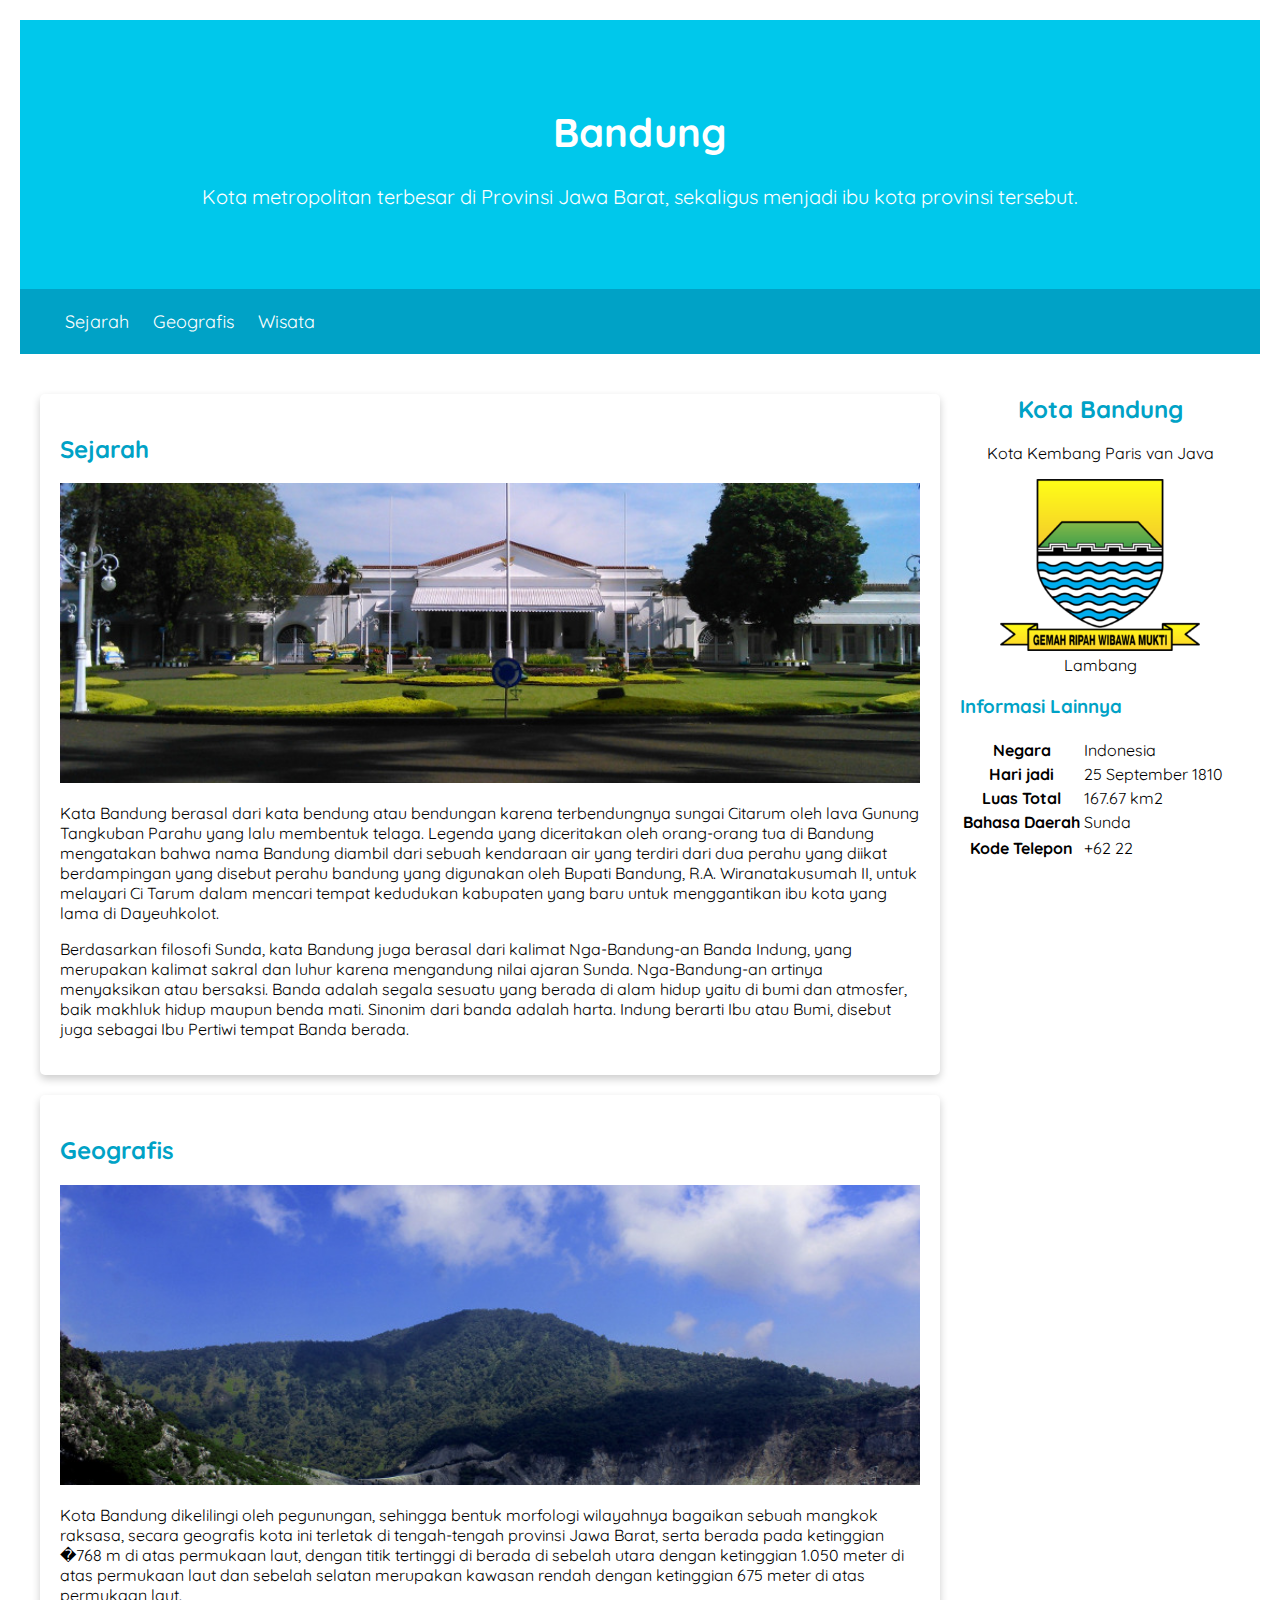
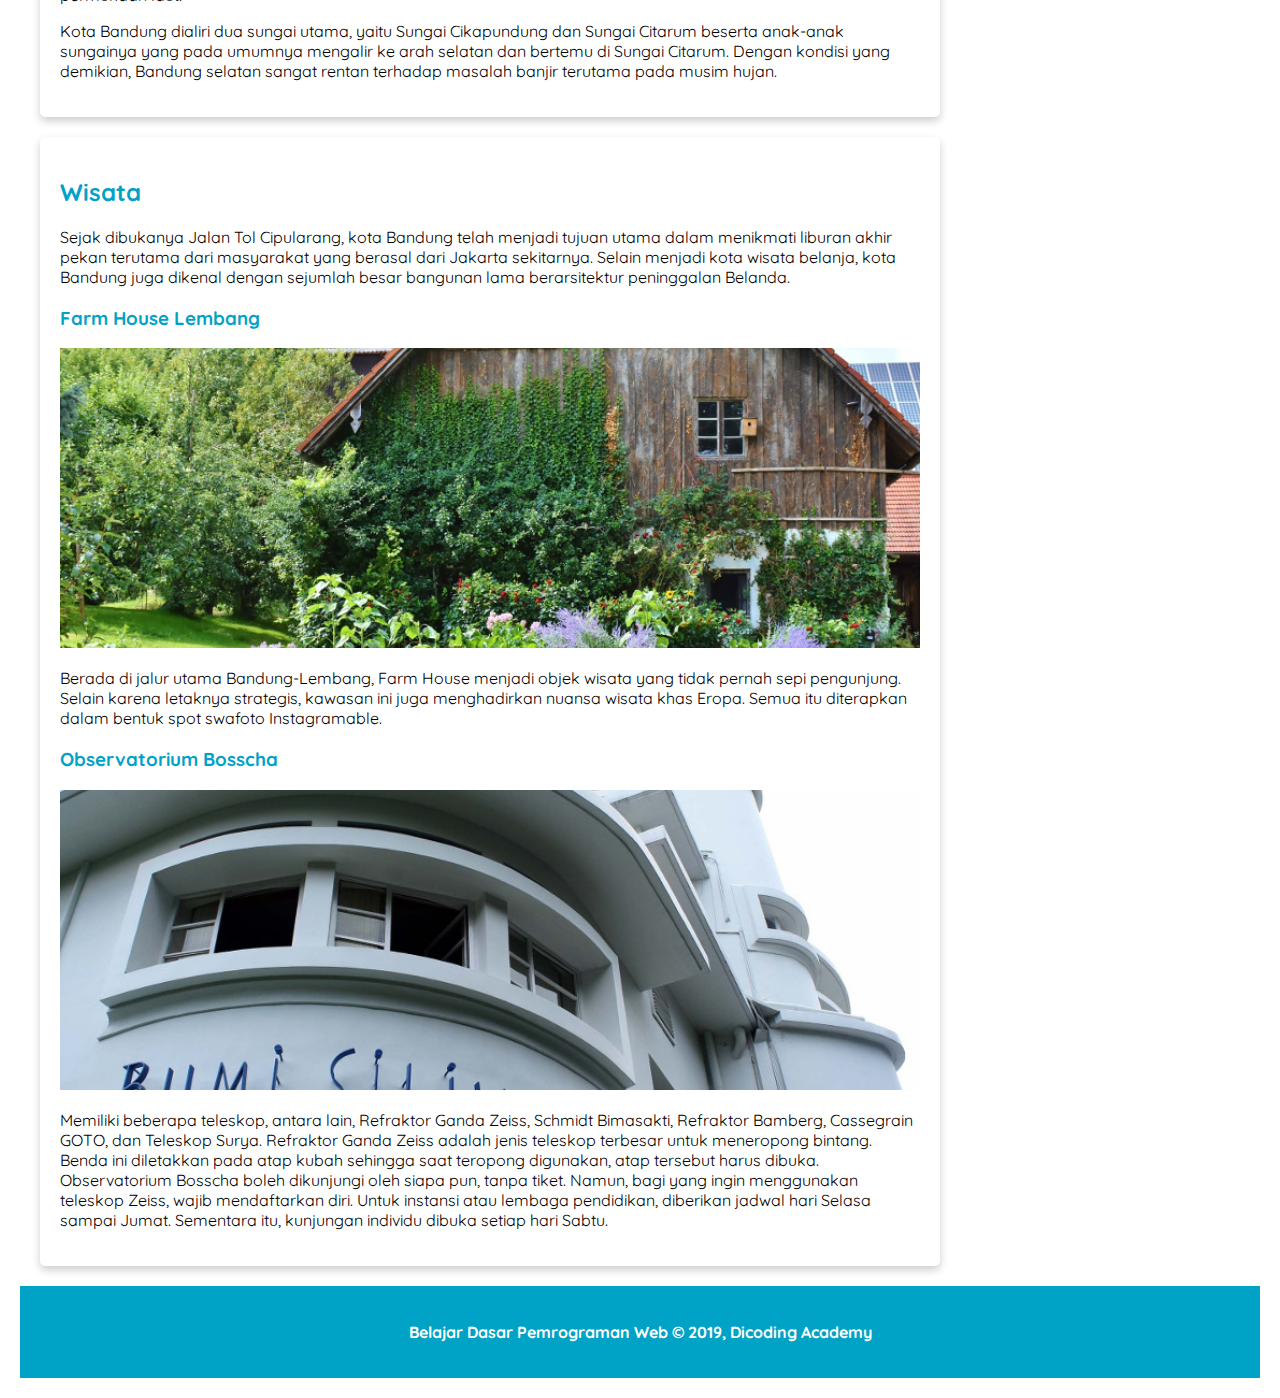
<file: bandung/index.html>
<!DOCTYPE html>
<html>
    <head>
        <title>Kota Bandung</title>
        <link rel="stylesheet" href="assets/styles/styles.css">
        <meta name="viewport" content="width=device-width, initial-scale=1">
    </head>
    <body>
        <header>
            <div class="jumbotron">
                <h1>Bandung</h1>
                <p>Kota metropolitan terbesar di Provinsi Jawa Barat, sekaligus menjadi ibu kota provinsi tersebut.</p>
            </div>
            <nav>
                <ul>
                    <li><a href="#sejarah">Sejarah</a></li>
                    <li><a href="#geografis">Geografis</a></li>
                    <li><a href="#wisata">Wisata</a></li>
                </ul>
            </nav>
        </header>

        <main>
            <div id="content">
                <article id="sejarah" class="card">
                    <h2>Sejarah</h2>
                    <img src="assets/image/history.jpg" class="featured-image" alt="sejarah">
                    <p>Kata Bandung berasal dari kata bendung atau bendungan karena terbendungnya sungai Citarum oleh lava Gunung Tangkuban Parahu yang lalu membentuk telaga. Legenda yang diceritakan oleh orang-orang tua di Bandung mengatakan bahwa nama Bandung diambil dari sebuah kendaraan air yang terdiri dari dua perahu yang diikat berdampingan yang disebut perahu bandung yang digunakan oleh Bupati Bandung, R.A. Wiranatakusumah II, untuk melayari Ci Tarum dalam mencari tempat kedudukan kabupaten yang baru untuk menggantikan ibu kota yang lama di Dayeuhkolot.</p>
                    
                    
                    <p>Berdasarkan filosofi Sunda, kata Bandung juga berasal dari kalimat Nga-Bandung-an Banda Indung, yang merupakan kalimat sakral dan luhur karena mengandung nilai ajaran Sunda. Nga-Bandung-an artinya menyaksikan atau bersaksi. Banda adalah segala sesuatu yang berada di alam hidup yaitu di bumi dan atmosfer, baik makhluk hidup maupun benda mati. Sinonim dari banda adalah harta. Indung berarti Ibu atau Bumi, disebut juga sebagai Ibu Pertiwi tempat Banda berada.</p>
                </article>

                <article id="geografis" class="card">
                    <h2>Geografis</h2>
                    <img src="assets/image/geografis.jpg" class="featured-image" alt="geografis">
                    <p>Kota Bandung dikelilingi oleh pegunungan, sehingga bentuk morfologi wilayahnya bagaikan sebuah mangkok raksasa, secara geografis kota ini terletak di tengah-tengah provinsi Jawa Barat, serta berada pada ketinggian �768 m di atas permukaan laut, dengan titik tertinggi di berada di sebelah utara dengan ketinggian 1.050 meter di atas permukaan laut dan sebelah selatan merupakan kawasan rendah dengan ketinggian 675 meter di atas permukaan laut.</p>
                    
                    
                    <p>Kota Bandung dialiri dua sungai utama, yaitu Sungai Cikapundung dan Sungai Citarum beserta anak-anak sungainya yang pada umumnya mengalir ke arah selatan dan bertemu di Sungai Citarum. Dengan kondisi yang demikian, Bandung selatan sangat rentan terhadap masalah banjir terutama pada musim hujan.</p>
                </article>

                <article id="wisata" class="card">
                    <h2>Wisata</h2>
                    <p>Sejak dibukanya Jalan Tol Cipularang, kota Bandung telah menjadi tujuan utama dalam menikmati liburan akhir pekan terutama dari masyarakat yang berasal dari Jakarta sekitarnya. Selain menjadi kota wisata belanja, kota Bandung juga dikenal dengan sejumlah besar bangunan lama berarsitektur peninggalan Belanda.</p>
                    
                    <section>
                        <h3>Farm House Lembang</h3>
                        <img src="assets/image/farm-house.jpg" class="featured-image" alt="farm house">
                        <p>Berada di jalur utama Bandung-Lembang, Farm House menjadi objek wisata yang tidak pernah sepi pengunjung. Selain karena letaknya strategis, kawasan ini juga menghadirkan nuansa wisata khas Eropa. Semua itu diterapkan dalam bentuk spot swafoto Instagramable.</p>
                    </section>
                    
                    <section>
                        <h3>Observatorium Bosscha</h3>
                        <img src="assets/image/bosscha.jpg" class="featured-image" alt="bosscha">
                        <p>Memiliki beberapa teleskop, antara lain, Refraktor Ganda Zeiss, Schmidt Bimasakti, Refraktor Bamberg, Cassegrain GOTO, dan Teleskop Surya. Refraktor Ganda Zeiss adalah jenis teleskop terbesar untuk meneropong bintang. Benda ini diletakkan pada atap kubah sehingga saat teropong digunakan, atap tersebut harus dibuka. Observatorium Bosscha boleh dikunjungi oleh siapa pun, tanpa tiket. Namun, bagi yang ingin menggunakan teleskop Zeiss, wajib mendaftarkan diri. Untuk instansi atau lembaga pendidikan, diberikan jadwal hari Selasa sampai Jumat. Sementara itu, kunjungan individu dibuka setiap hari Sabtu.</p>
                    </section>
                </article>
            </div>

            <aside>
                <article class="profile">
                    <header>
                        <h2>Kota Bandung</h2>
                        <p>Kota Kembang Paris van Java</p>
                        <figure>
                            <img src="assets/image/bandung-badge.png">
                            <figcaption>Lambang</figcaption>
                        </figure>
                    </header>
                    <section>
                       
                        <h3>Informasi Lainnya</h3>
                        <table>
                            <tr>
                                <th>Negara</th>
                                <td>Indonesia</td>
                            </tr>
                            <tr>
                                <th>Hari jadi</th>
                                <td>25 September 1810</td>
                            </tr>
                            <tr>
                                <th>Luas Total</th>
                                <td>167.67 km2</td>
                            </tr>
                            <tr>
                                <th>Bahasa Daerah</th>
                                <td>Sunda</td>
                            </tr>
                            <tr></tr>
                                <th>Kode Telepon</th>
                                <td>+62 22</td>                        
                        </table>
                    </section>
                </article>
            </aside>
        </main>

        <footer>
            <p>Belajar Dasar Pemrograman Web &#169; 2019, Dicoding Academy</p>
        </footer>
    </body>
</html>
</file>
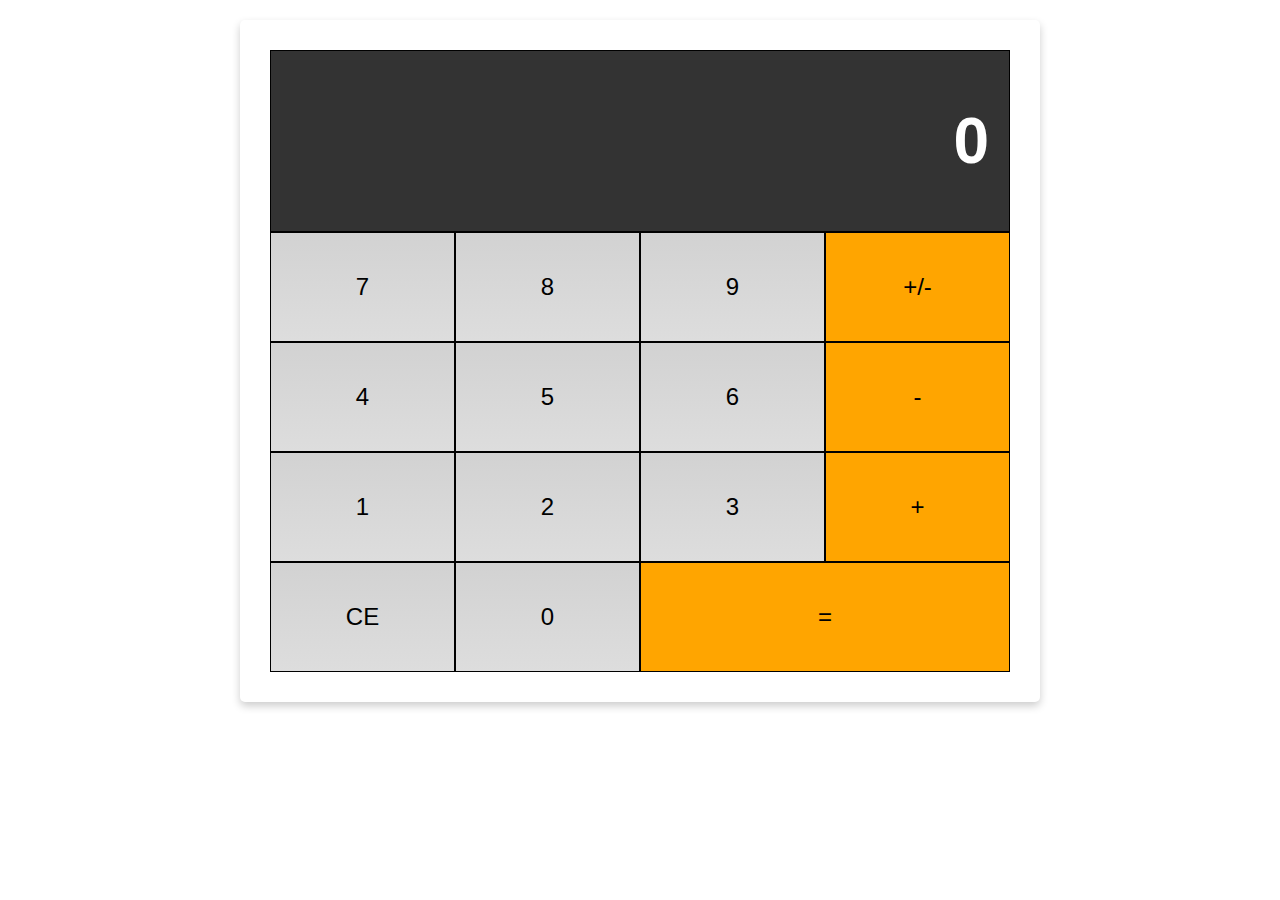
<file: calculator/index.html>
<!DOCTYPE html>
<html>
    <head>
        <title>Web Calculator</title>
        <link rel="stylesheet" href="assets/style.css">
        <meta name="viewport" content="width=device-width, initial-scale=1.0">
    </head>
    <body>
        <div class="flex-container-column card">
            <div class="display">
                <h1 id="displayNumber">0</h1>
            </div>
            <div class="flex-container-row">
                <div class="button">7</div>
                <div class="button">8</div>
                <div class="button">9</div>
                <div class="button negative">+/-</div>    
            </div>
            <div class="flex-container-row">
                <div class="button">4</div>
                <div class="button">5</div>
                <div class="button">6</div>
                <div class="button operator">-</div>    
            </div>
            <div class="flex-container-row">
                <div class="button">1</div>
                <div class="button">2</div>
                <div class="button">3</div>
                <div class="button operator">+</div>    
            </div>
            <div class="flex-container-row">
                <div class="button clear">CE</div>
                <div class="button">0</div>
                <div class="button equals double">=</div>
            </div>
        </div>
    </body>
</html>
</file>
<file: bandung/assets/styles/styles.css>
@import url('https://fonts.googleapis.com/css?family=Quicksand:400,700&display=swap');

* {
    box-sizing: border-box;
}

body {
    font-family: 'Quicksand', sans-serif;
    margin: 0;
    padding: 20px;
}

h2, h3 {
    color: #00a2c6;
}

main {
    padding: 20px;
    overflow: auto;
}

header {
    display: inline;
}

footer {
    padding: 20px;
    color: white;
    background-color: #00a2c6;
    text-align: center;
    font-weight: bold;
}

aside {
    float: right;
    width: 25%;
    padding-left: 20px;
}

nav {
    background-color: #00a2c6;
    padding: 5px;
    position: sticky;
    top: 0;
}

nav a {
    font-size: 18px;
    font-weight: 400;
    text-decoration: none;
    color: white;
}

nav a:hover {
    font-weight: bold;
}

nav li {
    display: inline;
    list-style-type: none;
    margin-right: 20px;
}

.profile header {
    text-align: center;
}

.profile img {
    width: 200px;
}

.featured-image {
    width: 100%;
    max-height: 300px;
    object-fit: cover;
    object-position: center;
}

.card {
    box-shadow: 0 4px 8px 0 rgba(0, 0, 0, 0.2);
    border-radius: 5px;
    padding: 20px;
    margin-top: 20px;
}

.jumbotron {
    font-size: 20px;
    padding: 60px;
    background-color: #00c8eb;
    text-align: center;
    color: white;
}

#content {
    float: left;
    width: 75%;
}

@media screen and (max-width: 1000px) {
    #content, aside {
        width: 100%;
        padding: 0;
    }
}
</file>
<file: calculator/assets/style.css>
* {
    box-sizing: border-box;
}

body {
    font-family: sans-serif;
}

.flex-container-column {
    display: flex;
    flex-direction: column;

    max-width: 800px;
    margin: 0 auto;
    text-align: right;
}

.flex-container-row {
    display: flex;
}

.button {
    flex-basis: 25%;

    font-size: 1.5em;
    text-align: center;
    padding: 40px;
    border: 1px solid black;
    background: -webkit-linear-gradient(top, #d2d2d2, #ddd);
    cursor: pointer;
}

.button:hover {
    font-weight: bold;
}

.double {
    flex-basis: 50%;
}

.display {
    color: white;
    width: 100%;
    padding: 10px 20px;
    background-color: #333333;
    border: 1px solid black;
    font-size: 2em;
}

.operator, .negative, .equals {
    background: orange;
}

.card {
    box-shadow: 0 4px 8px 0 rgba(0, 0, 0, 0.2);
    border-radius: 5px;
    padding: 30px;
    margin-top: 20px;
}

@media screen and (max-width: 513px) {
    .button {
        padding: 10px;
    }
 }
</file>
